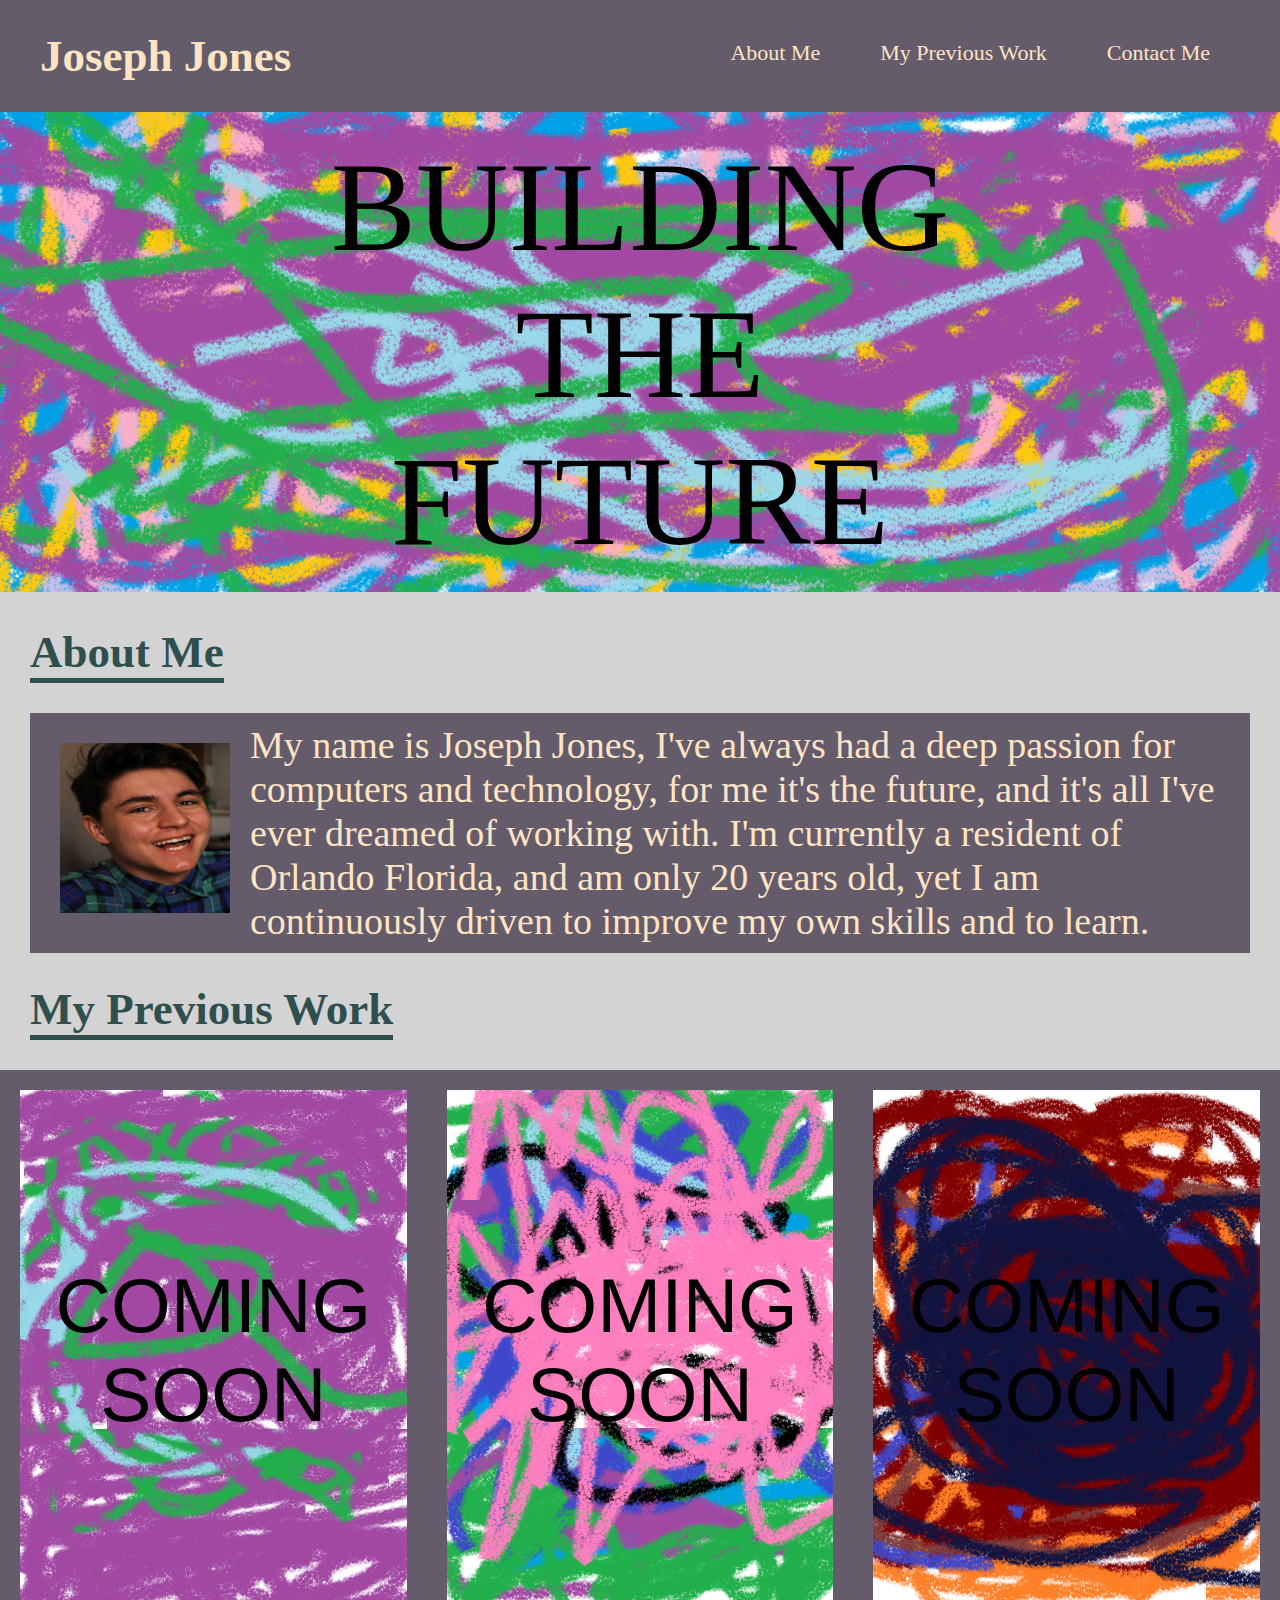
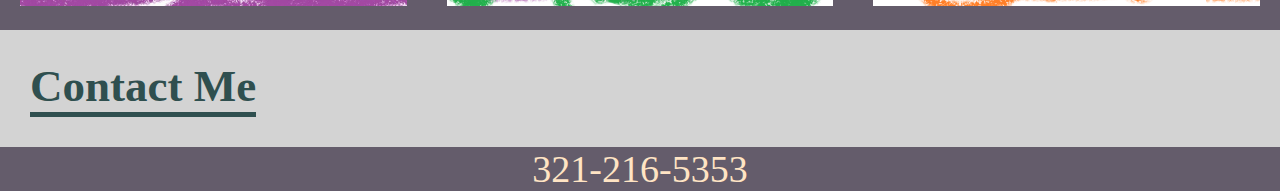
<file: index.html>
<!DOCTYPE html>
<html lang="en">
   <head>
    <meta charset="UTF-8" />
    <title> Portfolio </title>
    <link rel="stylesheet" href="./assets/css/style.css" />
    <meta name="viewport" content="width=device-width, initial-scale=1.0" />
   </head> 

   <body>
    <!--headers and navigation-->
    <header>
        <h1>
            <a href="/">Joseph Jones</a>
        </h1>
        <nav>
            <ul>
                <li>
                    <a href="#About-Me">About Me</a>
                </li>
                <li>
                    <a href="#My-previous-work">My Previous Work</a>
                </li>
                <li>
                    <a href="#Contact-Me">Contact Me</a>
                </li>
            </ul>
        </nav>
    </header>

    <!-- hero -->
    <section class="hero">
        <div class="herotxt">
            <p>
                BUILDING THE FUTURE
            </p>
        </div>
        <div class="heropic">
            <img src="./assets/images/heroimg.png">
        </div>
        
    </section>

    <!--ABOUT ME AND PICTURE OF ME-->
    <section id="About-Me" class="bio">
        <h2 class="section-title"> About Me</h2>
         <div>
            <p>
                <img src="./assets/images/picture of me.jpg" alt=""/>
                My name is Joseph Jones, I've always had a deep passion for computers and technology, for me it's the future, and it's all I've ever dreamed of working with. I'm currently a resident of Orlando Florida, and am only 20 years old, yet I am continuously driven to improve my own skills and to learn.
            </p>
        </div>
      
    </section>

    <!-- My previous work-->
    <section id="My-previous-work" >
        <div class="flex-row">
            <h2 class="section-title">
              My Previous Work
            </h2>
          </div>
    
          <div class="previousWork">
            <article class="workExample">
              <img class="img1" src="./assets/images/COMING Soon 1.jpg" alt="no work yet,but coming soon!" />
              <div class="placeholderText"> COMING SOON</div>
            </article>
    
            <article class="workExample">
              <img class="img23" src="./assets/images/COMING-SOON2.png" alt="no work yet,but coming soon!" />
              <div class="placeholderText"> COMING SOON</div>
              </article>
    
            <article class="workExample">
              <img class="img3" src="./assets/images/COMING SOON 3.png" alt="no work yet,but coming soon!" />
              <div class="placeholderText"> COMING SOON</div>
            </article>
          </div>
        </section>
    </section>

    <!-- contact me-->
    <footer >
        <h2 class="section-title"> Contact Me </h2>
        <div class="contact">
            <p>
                321-216-5353
            </p>
        </div>
    </footer>
   </body>
</file>
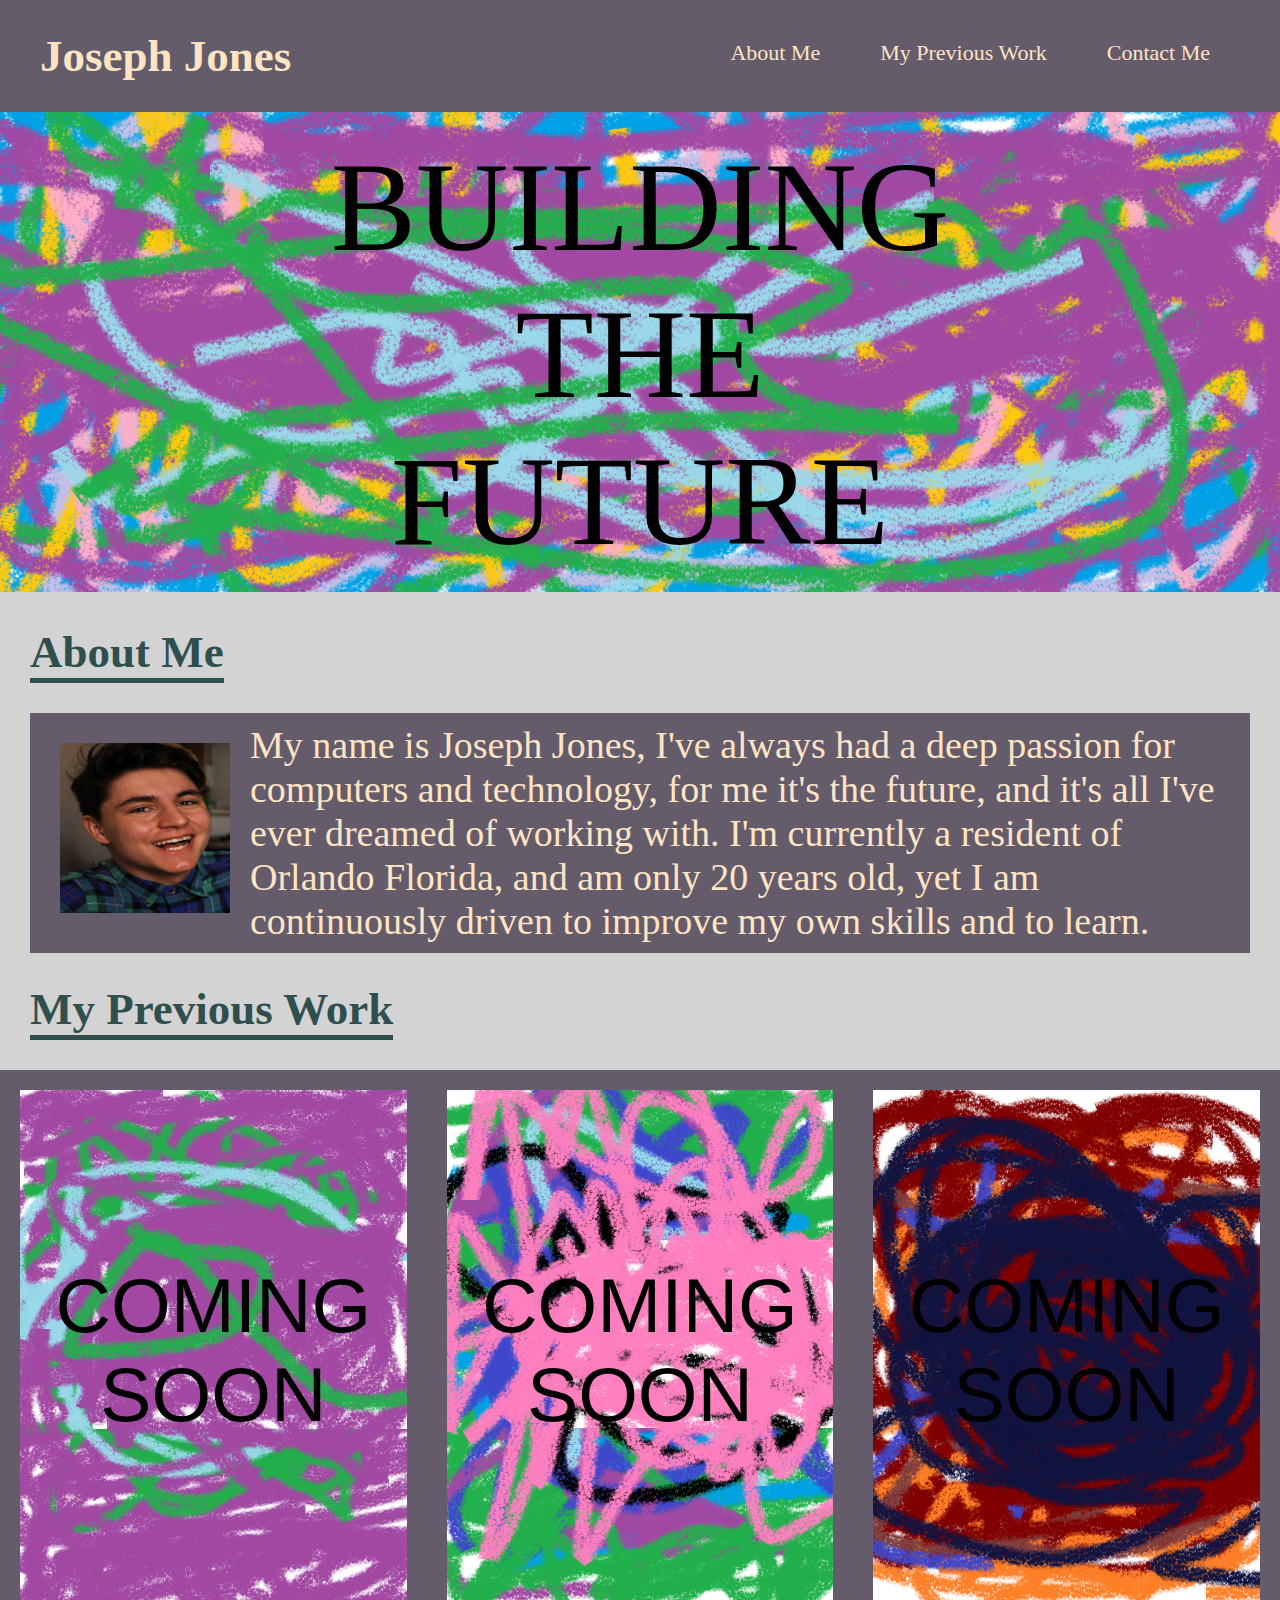
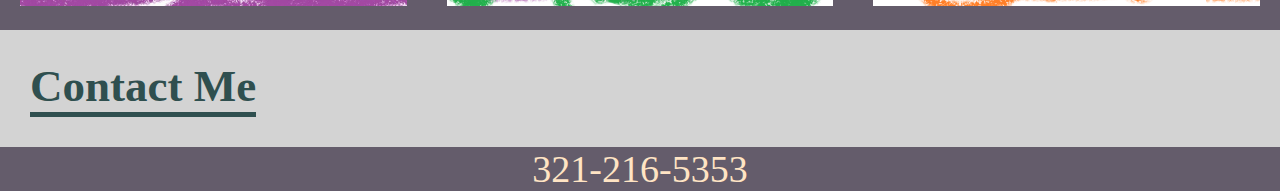
<file: index-portfolio.html>
<!DOCTYPE html>
<html lang="en">
   <head>
    <meta charset="UTF-8" />
    <title> Portfolio </title>
    <link rel="stylesheet" href="./assets-portfolio/style-portfolio.css" />
    <meta name="viewport" content="width=device-width, initial-scale=1.0" />
   </head> 

   <body>
    <!--headers and navigation-->
    <header>
        <h1>
            <a href="/">Joseph Jones</a>
        </h1>
        <nav>
            <ul>
                <li>
                    <a href="#About-Me">About Me</a>
                </li>
                <li>
                    <a href="#My-previous-work">My Previous Work</a>
                </li>
                <li>
                    <a href="#Contact-Me">Contact Me</a>
                </li>
            </ul>
        </nav>
    </header>

    <!-- hero -->
    <section class="hero">
        <div class="herotxt">
            <p>
                BUILDING THE FUTURE
            </p>
        </div>
        <div class="heropic">
            <img src="./assets-portfolio/images/heroimg.png">
        </div>
        
    </section>

    <!--ABOUT ME AND PICTURE OF ME-->
    <section id="About-Me" class="bio">
        <h2 class="section-title"> About Me</h2>
         <div>
            <p>
                <img src="./assets-portfolio/images/picture of me.jpg" alt=""/>
                My name is Joseph Jones, I've always had a deep passion for computers and technology, for me it's the future, and it's all I've ever dreamed of working with. I'm currently a resident of Orlando Florida, and am only 20 years old, yet I am continuously driven to improve my own skills and to learn.
            </p>
        </div>
      
    </section>

    <!-- My previous work-->
    <section id="My-previous-work" >
        <div class="flex-row">
            <h2 class="section-title">
              My Previous Work
            </h2>
          </div>
    
          <div class="previousWork">
            <article class="workExample">
              <img class="img1" src="./assets-portfolio/images/COMING Soon 1.jpg" alt="no work yet,but coming soon!" />
              <div class="placeholderText"> COMING SOON</div>
            </article>
    
            <article class="workExample">
              <img class="img23" src="./assets-portfolio/images/COMING-SOON2.png" alt="no work yet,but coming soon!" />
              <div class="placeholderText"> COMING SOON</div>
              </article>
    
            <article class="workExample">
              <img class="img3" src="./assets-portfolio/images/COMING SOON 3.png" alt="no work yet,but coming soon!" />
              <div class="placeholderText"> COMING SOON</div>
            </article>
          </div>
        </section>
    </section>

    <!-- contact me-->
    <footer >
        <h2 class="section-title"> Contact Me </h2>
        <div class="contact">
            <p>
                321-216-5353
            </p>
        </div>
    </footer>
   </body>
</file>
<file: assets/css/style.css>
*{
    margin: 0;
    padding: 0;
    box-sizing: border-box;
}

.flex-row {
    display: flex;
  }

body{
    /* fonts and header */
    font-family: 'Times New Roman', Times, serif;
    color: rgb(100, 92, 107);
    background-color:lightgray;
}
    /*header style*/
    header {
        padding: 30px 40px;
        background-color: rgb(100, 92, 107);
        display: flex;
        justify-content: space-between;
        flex-wrap: wrap;
    }
    header h1 {
        font-weight: bolder;
        font-size: 45px;
        color:bisque;
        margin: 0;
        display:inline;
    }
    header a {
        text-decoration: none;
        color:bisque;
    }
    header nav{
        margin: 10px 0;
    }
    header nav ul{
        display:flex;
        flex-wrap: wrap;
        justify-content: space-between;
        align-items: center;
        list-style: none;
    }
    header nav ul li a{
        margin: 0 30px;
        font-weight: lighter;
        font-size: 22px;
    }

    /* hero style */
    .hero{
        flex:1;
        text-align: center;
        position: relative;
    }
    .heropic img{
        width: 100%;
        height: 10%;
    }
    
    .herotxt{
        position: absolute;
        flex: 1;
        transform: translate(-50%, -50%);
        top: 50%;
        left: 50%;
        color: black;
        font-size: 10vw;
    }

/* section styles*/
    .section-title {
        font-size: 45px;
        color:darkslategrey;
        margin: 30px;
        display: inline-block;
        border-bottom: 5px solid;
    }

    .bio p{
        font-size: 38px;
        text-align: left;
        line-height: normal;
        margin-left: 30px;
        margin-right: 30px;
        padding: 10px;
        background:rgb(100, 92, 107);
        color: bisque;
        overflow: auto;
    }

    .bio img{
        float: left;
        width: 170px;
        height: 170px;
        margin: 20px;
    }
    
    /*previous work section */

    .previousWork {
        width: 100%;
        margin: auto;
        display: flex;
        flex-wrap: wrap;
        justify-content: space-around;
        background: rgb(100, 92, 107)
      }
      
      .workExample {
        margin: 20px;
        flex: 1;
        position: relative;
        text-align: center;
        color: black;
      }

      .workExample img{
        width: 100%;
      }

      .placeholderText {
        position: absolute;
        top: 50%;
        left: 50%;
        transform: translate(-50%, -50%);
        font-size: 6vw;
        font-style: bolder;
        font-family: Impact, Haettenschweiler, 'Arial Narrow Bold', sans-serif;
        flex: 1;
      }

      /* footer */
      
      .contact {
        text-align: center;
        margin: auto;
        background-color: rgb(100, 92, 107);
        color: bisque;
        font-size: 38px;
      }
</file>
<file: assets-portfolio/style-portfolio.css>
*{
    margin: 0;
    padding: 0;
    box-sizing: border-box;
}

.flex-row {
    display: flex;
  }

body{
    /* fonts and header */
    font-family: 'Times New Roman', Times, serif;
    color: rgb(100, 92, 107);
    background-color:lightgray;
}
    /*header style*/
    header {
        padding: 30px 40px;
        background-color: rgb(100, 92, 107);
        display: flex;
        justify-content: space-between;
        flex-wrap: wrap;
    }
    header h1 {
        font-weight: bolder;
        font-size: 45px;
        color:bisque;
        margin: 0;
        display:inline;
    }
    header a {
        text-decoration: none;
        color:bisque;
    }
    header nav{
        margin: 10px 0;
    }
    header nav ul{
        display:flex;
        flex-wrap: wrap;
        justify-content: space-between;
        align-items: center;
        list-style: none;
    }
    header nav ul li a{
        margin: 0 30px;
        font-weight: lighter;
        font-size: 22px;
    }

    /* hero style */
    .hero{
        flex:1;
        text-align: center;
        position: relative;
    }
    .heropic img{
        width: 100%;
        height: 10%;
    }
    
    .herotxt{
        position: absolute;
        flex: 1;
        transform: translate(-50%, -50%);
        top: 50%;
        left: 50%;
        color: black;
        font-size: 10vw;
    }

/* section styles*/
    .section-title {
        font-size: 45px;
        color:darkslategrey;
        margin: 30px;
        display: inline-block;
        border-bottom: 5px solid;
    }

    .bio p{
        font-size: 38px;
        text-align: left;
        line-height: normal;
        margin-left: 30px;
        margin-right: 30px;
        padding: 10px;
        background:rgb(100, 92, 107);
        color: bisque;
        overflow: auto;
    }

    .bio img{
        float: left;
        width: 170px;
        height: 170px;
        margin: 20px;
    }
    
    /*previous work section */

    .previousWork {
        width: 100%;
        margin: auto;
        display: flex;
        flex-wrap: wrap;
        justify-content: space-around;
        background: rgb(100, 92, 107)
      }
      
      .workExample {
        margin: 20px;
        flex: 1;
        position: relative;
        text-align: center;
        color: black;
      }

      .workExample img{
        width: 100%;
      }

      .placeholderText {
        position: absolute;
        top: 50%;
        left: 50%;
        transform: translate(-50%, -50%);
        font-size: 6vw;
        font-style: bolder;
        font-family: Impact, Haettenschweiler, 'Arial Narrow Bold', sans-serif;
        flex: 1;
      }

      /* footer */
      
      .contact {
        text-align: center;
        margin: auto;
        background-color: rgb(100, 92, 107);
        color: bisque;
        font-size: 38px;
      }
</file>
